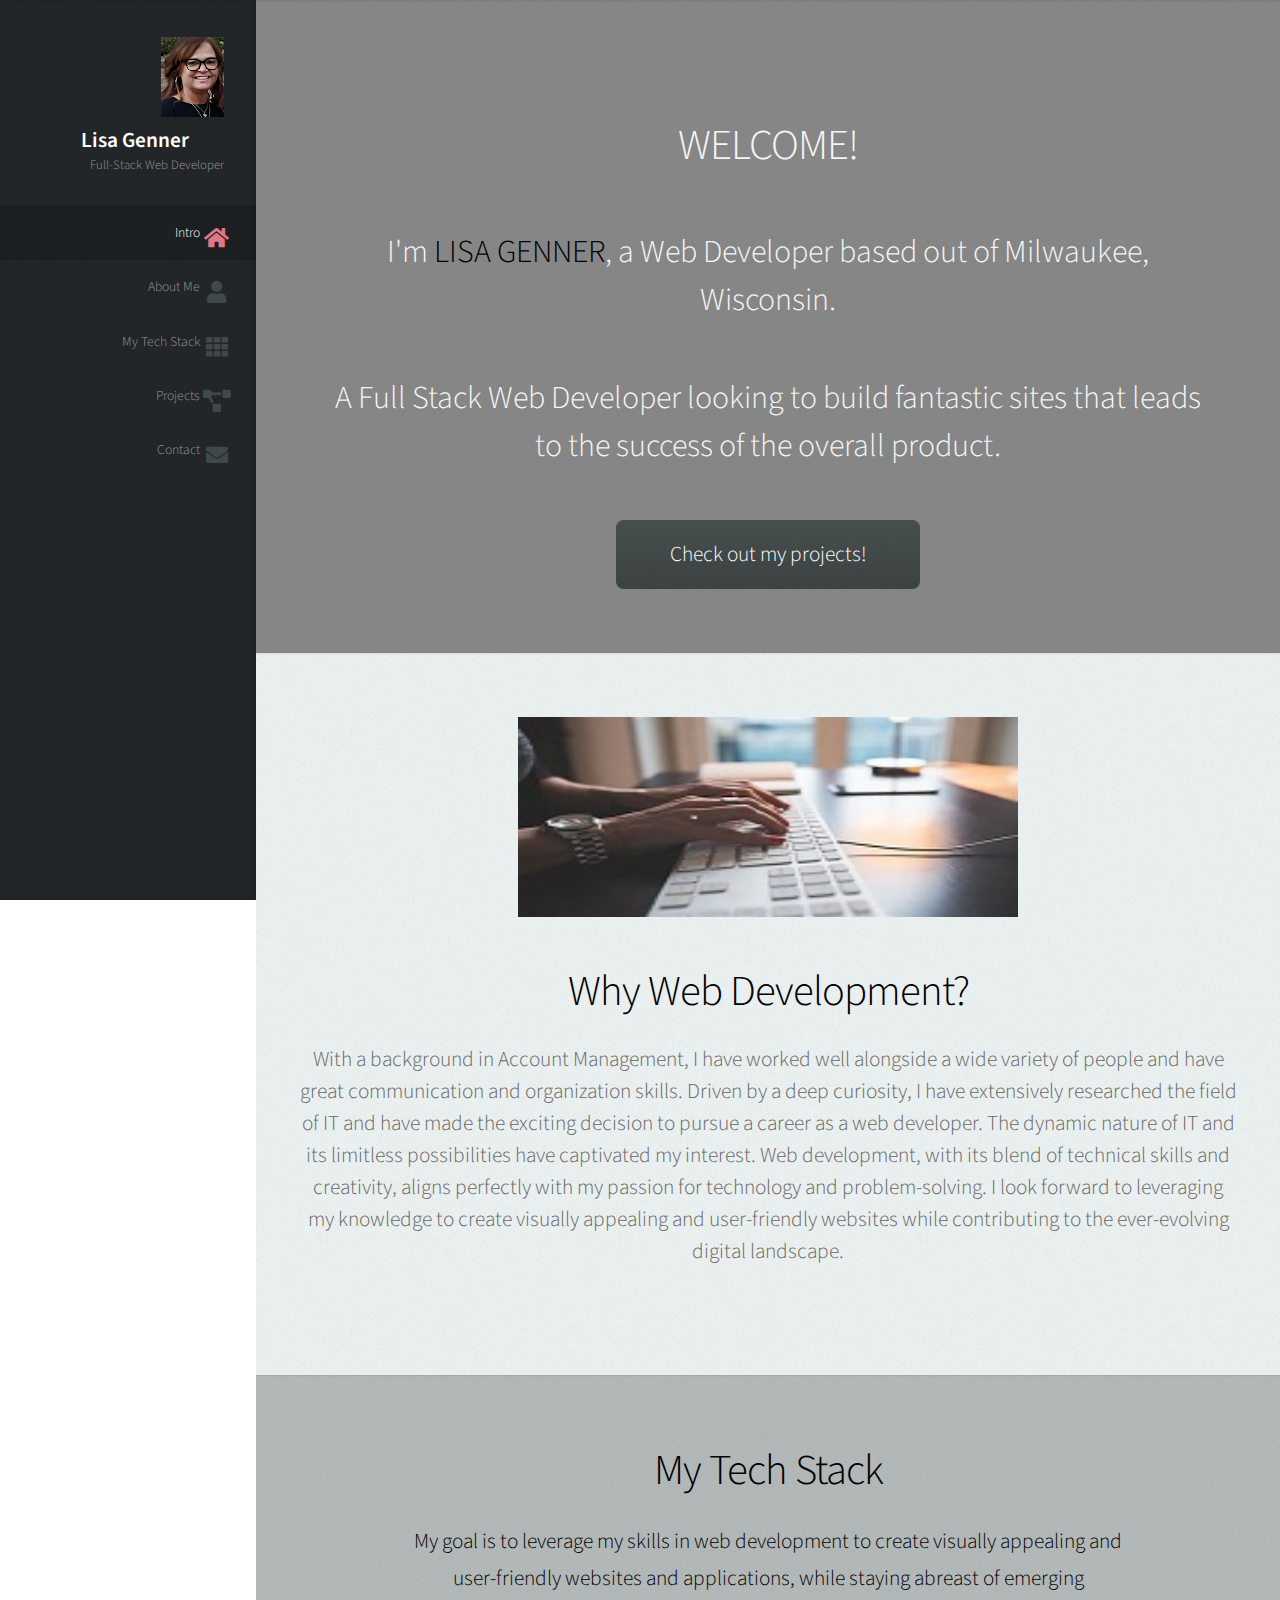
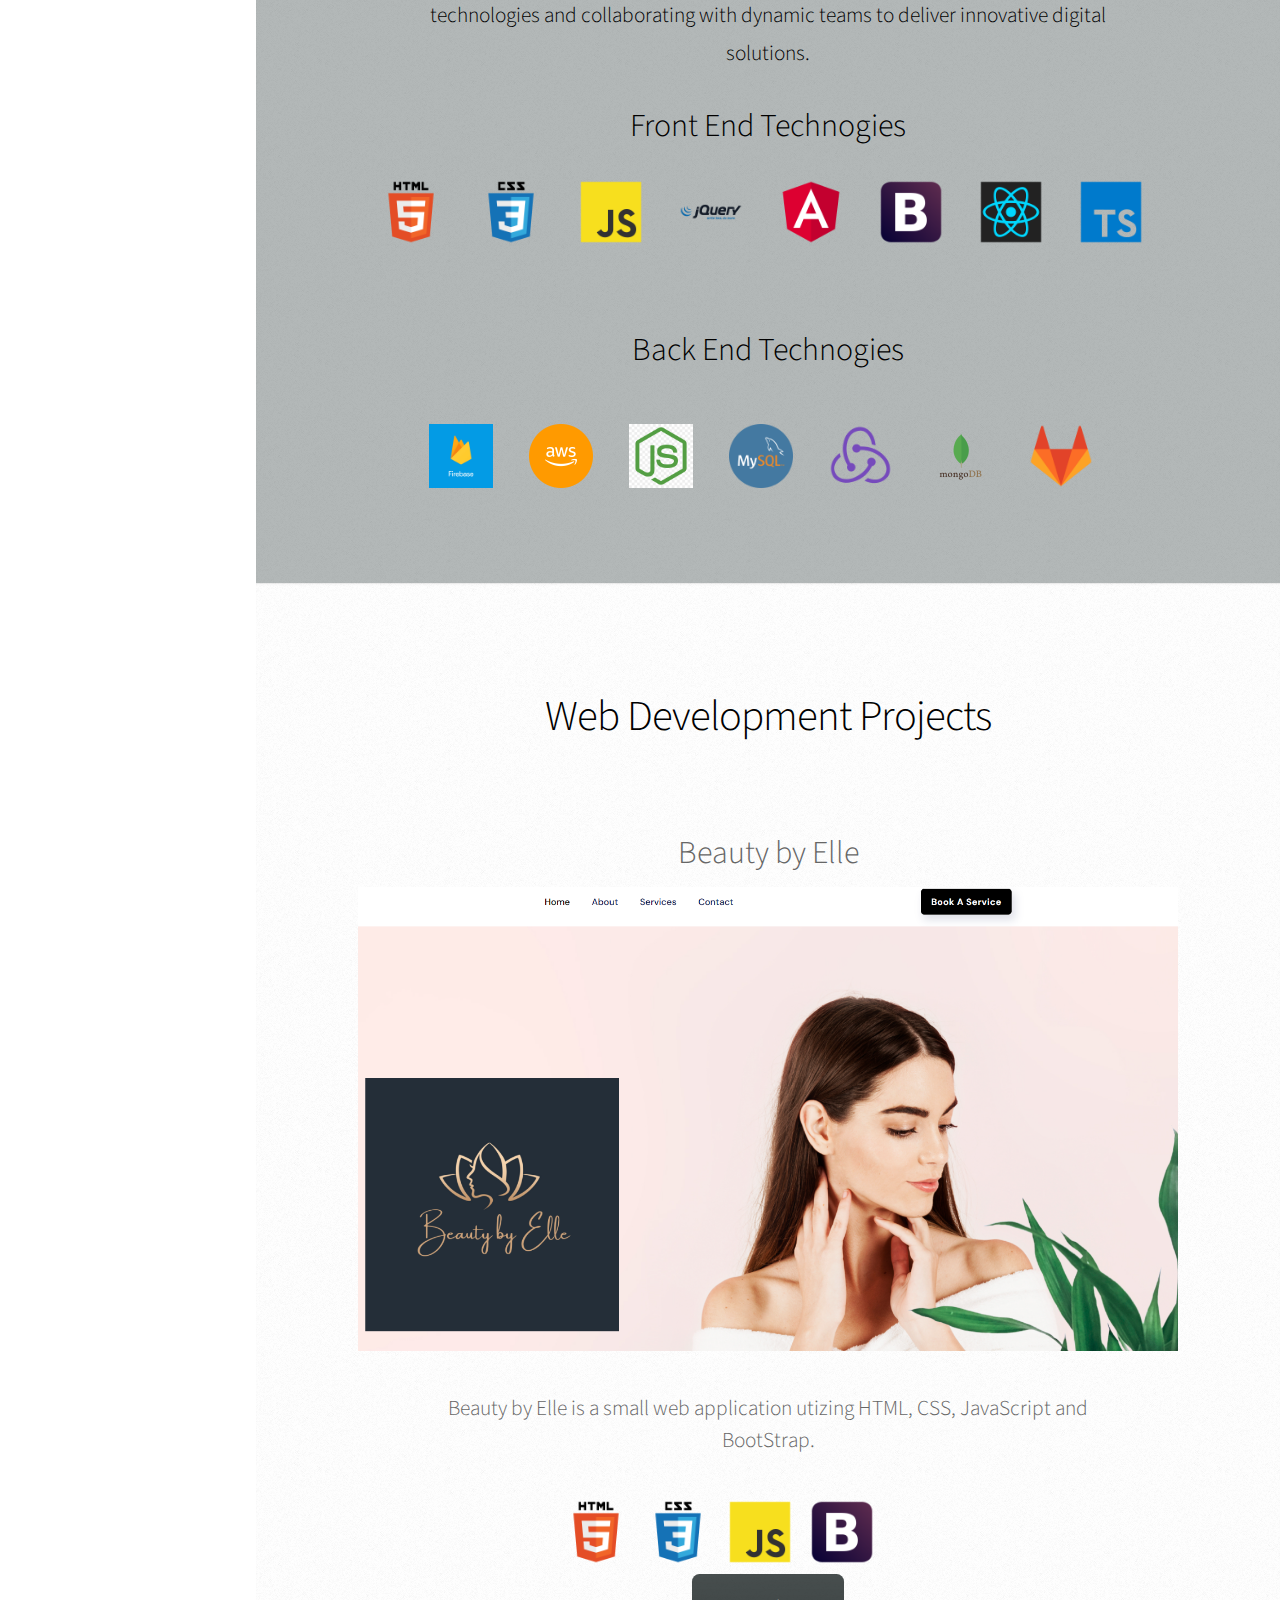
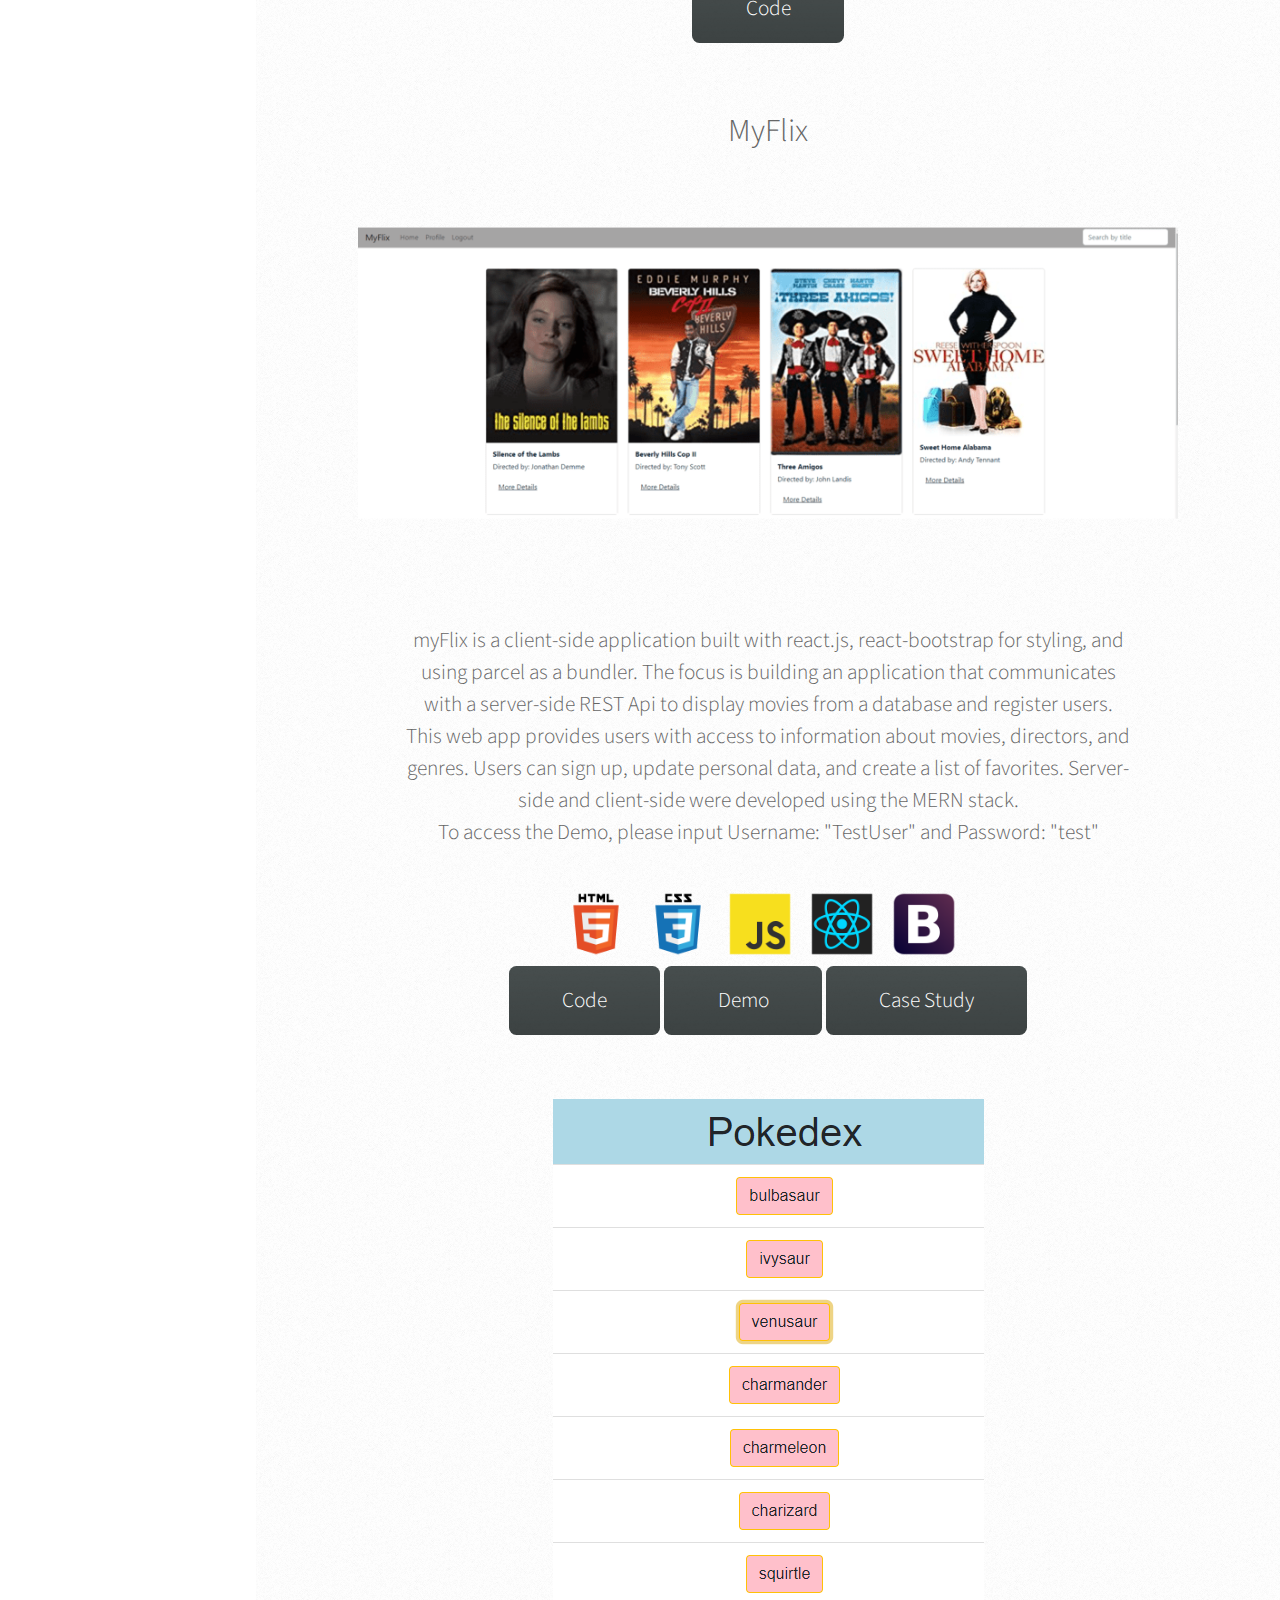
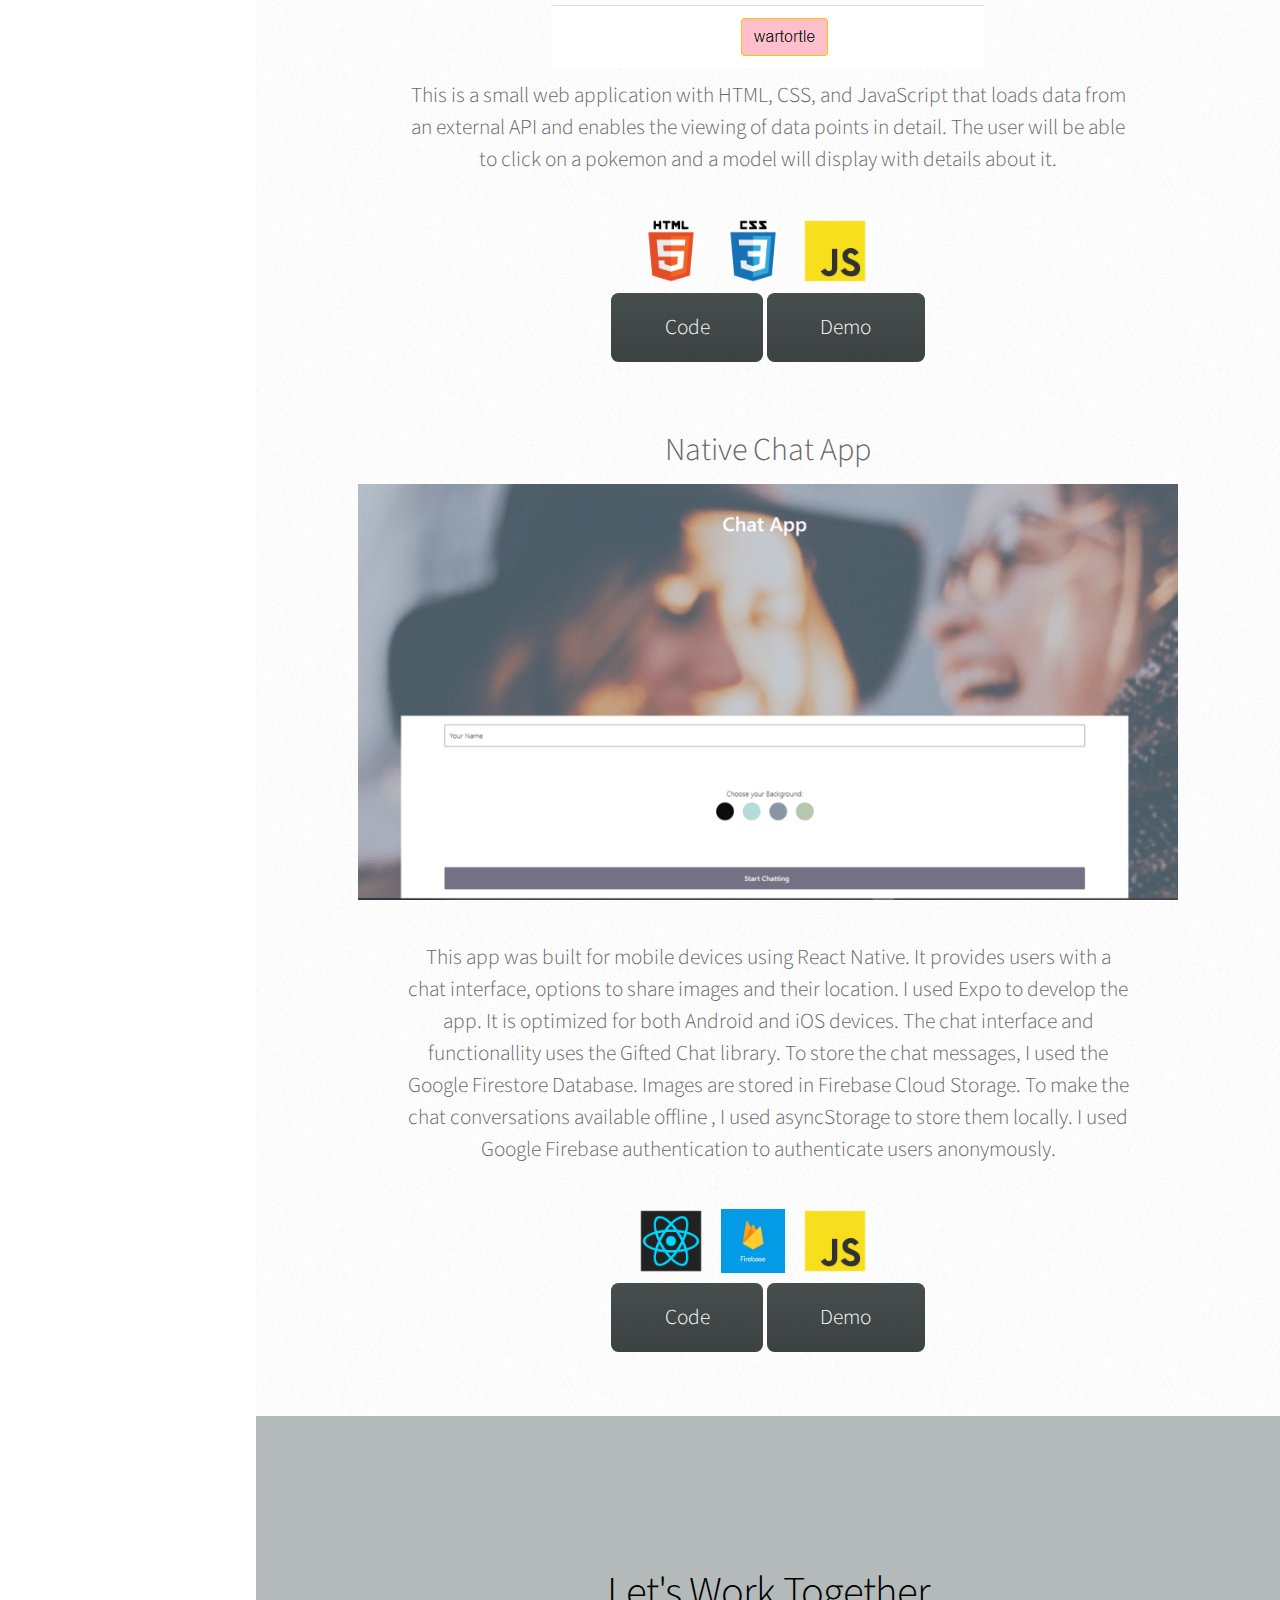
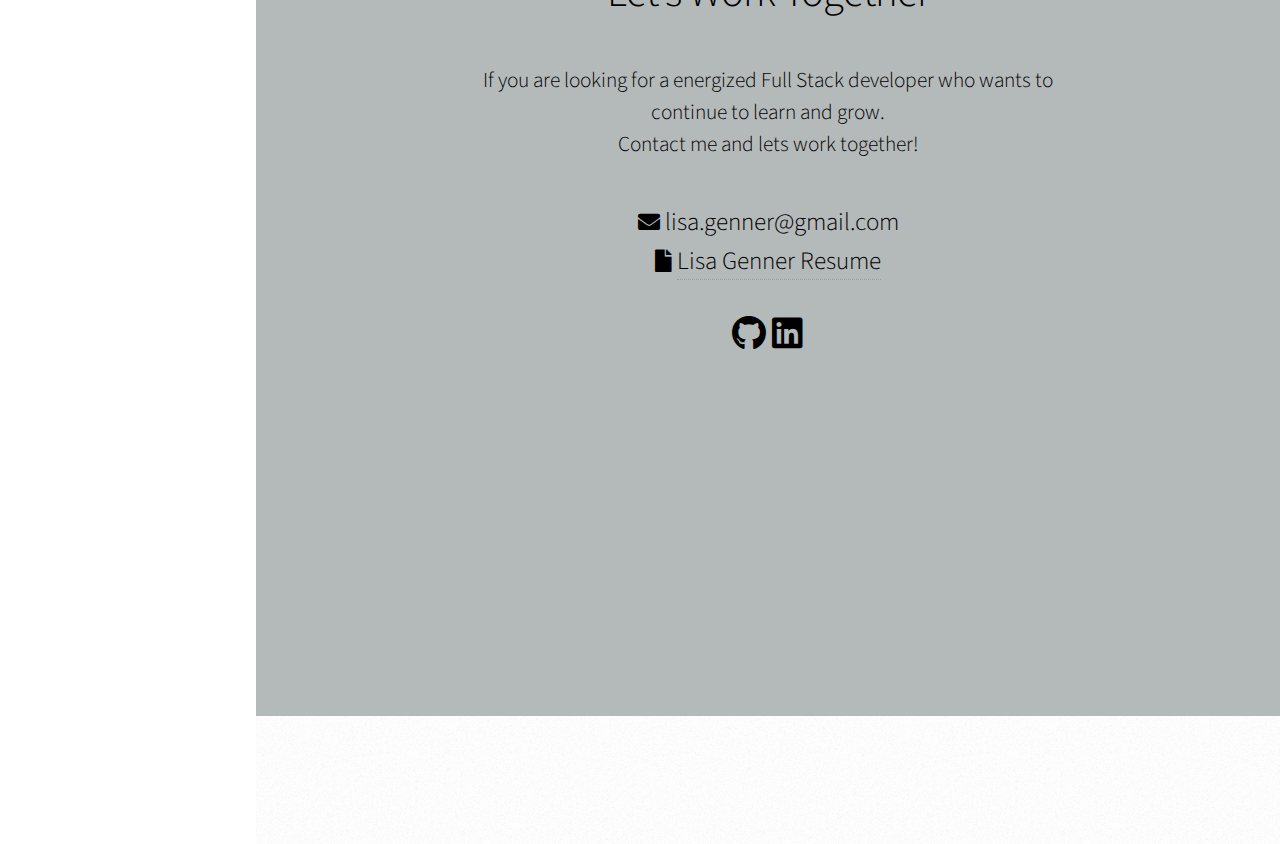
<file: index.html>
<!DOCTYPE html>
<html>
  <head>
    <title>Lisa Genner Portfolio</title>
    <meta charset="utf-8" />
    <meta
      name="viewport"
      content="width=device-width, initial-scale=1, 
      user-scalable=no"
    />
    <link rel="stylesheet" href="assets/css/main.css" />
  </head>

  <body class="is-preload">
    <!-- Header -->
    <div id="header">
      <div class="top">
        <!-- Logo -->
        <div id="logo">
          <span class="image"><img src="images/Capture2.PNG" alt="" /></span>
          <h1 id="title">Lisa Genner</h1>
          <p>Full-Stack Web Developer</p>
        </div>

        <!-- Nav -->
        <nav id="nav">
          <ul>
            <li>
              <a href="#top" id="top-link"
                ><span class="icon solid fa-home">Intro</span></a
              >
            </li>
            <li>
              <a href="#about" id="about-link"
                ><span class="icon solid fa-user">About Me</span></a
              >
            </li>
            <li>
              <a href="#tech-stack" id="tech-stack-link"
                ><span class="icon solid fa-th">My Tech Stack</span></a
              >
            </li>
            <li>
              <a href="#portfolio" id="portfolio-link"
                ><span class="icon solid fa-project-diagram">Projects</span></a
              >
            </li>
            <li>
              <a href="#contact" id="contact-link"
                ><span class="icon solid fa-envelope">Contact</span></a
              >
            </li>
          </ul>
        </nav>
      </div>
    </div>

    <!-- Main -->
    <div id="main">
      <!-- Intro -->
      <section id="top" class="home-bg">
        <div class="container">
          <header>
            <h2 class="welcome">WELCOME!</h2>

            <h3 class="title">
              I'm <strong>LISA GENNER</strong>, a Web Developer based out of
              Milwaukee, Wisconsin.
            </h3>

            <h3 class="title">
              A Full Stack Web Developer looking to build fantastic sites that
              leads to the success of the overall product.
            </h3>
          </header>

          <footer>
            <a href="#portfolio" class="button">Check out my projects!</a>
          </footer>
        </div>
      </section>

      <!-- About Me -->
      <section id="about" class="three">
        <div class="container">
          <img
            class="image-centered"
            src="images/aboutme.jpg"
            alt="Lisa Genner Full-Stack Web Developer"
          />

          <!-- <h2 class="sub-heading">About Me</h2> -->

          <!-- <p class="about-me-text">
                    
          </p> -->
          <h2 class="sub-heading">Why Web Development?</h2>

          <p class="about-me-text">
            With a background in Account Management, I have worked well alongside 
            a wide variety of people and have great communication and organization skills. 
            Driven by a deep curiosity, I have extensively researched the field
            of IT and have made the exciting decision to pursue a career as a
            web developer. The dynamic nature of IT and its limitless
            possibilities have captivated my interest. Web development, with its
            blend of technical skills and creativity, aligns perfectly with my
            passion for technology and problem-solving. I look forward to
            leveraging my knowledge to create visually appealing and
            user-friendly websites while contributing to the ever-evolving
            digital landscape.
          </p>
        </div>
      </section>
      <!-- Skills -->
      <section id="tech-stack" class="background">
        <h2 class="sub-heading">My Tech Stack</h2>

        <p class="techstack-text">
          My goal is to leverage my skills in web development to create visually
          appealing and user-friendly websites and applications, while staying
          abreast of emerging technologies and collaborating with dynamic teams
          to deliver innovative digital solutions.
        </p>
        <h3 class="sub-title">Front End Technogies</h3>
        <div class="tech-stack">
          <ul class="front-end-menu">
            <li class="html5">HTML5</li>
            <li class="css">CSS</li>
            <li class="javascript">JavaScript</li>
            <li class="jquery">JQuery</li>
            <li class="angular">Angular</li>
            <li class="bootstrap">BootStrap</li>
            <li class="react">React</li>
            <li class="typescript">TypeScript</li>
          </ul>
        </div>
        <br />
        <div>
          <h3 class="sub-title backend-title">Back End Technogies</h3>
          <div class="tech-stack">
            <ul class="back-end-menu">
              <li class="firebase">firebase</li>
              <li class="aws">AWS</li>
              <li class="nodejs">NodeJS</li>
              <li class="mySQL">mysql</li>
              <li class="redux">redux</li>
              <li class="mongodb">MongoDB</li>
              <li class="gitlab">Gitlab</li>
            </ul>
          </div>
        </div>
      </section>

      <!-- Portfolio -->
      <section id="portfolio">
        <container class="container">
          <header>
            <h2 class="sub-heading">Web Development Projects</h2>
          </header>
        </container>
        <section>
          <div class="project-container">
            <div class="single-project">
              <h3>Beauty by Elle</h3>
              <div class="project-image">
                <img
                  class="image-centered-projects"
                  src="images/beauty by elle image.PNG"
                  alt="elle"
                />
              </div>
              <section class="project-details">
                <p class="project-info-text">
                 Beauty by Elle is a small web application utizing HTML, CSS,
                 JavaScript and BootStrap.
                </p>
                <div class="tech-menu">
                  <ul class="myflix-app-menu">
                    <li class="html5">HTML5</li>
                    <li class="css">CSS</li>
                    <li class="javascript">JavaScript</li>
                    <li class="bootstrap">Bootstrap</li>
                  </ul>
                </div>

                <a
                  target="_blank"
                  href="https://github.com/LisaGenner/beautybyelle-site"
                  class="button"
                  >Code</a
                >
                <br>
              </section>
        <!-- myFlix app -->
        <section>
          <div class="project-container">
            <div class="single-project">
              <h3>MyFlix</h3>
              <div class="project-image">
                <img
                  class="image-centered-projects"
                  src="images/MyFlix home page.PNG"
                  alt="myFlix"
                />
              </div>
              <div class="project-details">
                <p class="project-info-text">
                  myFlix is a client-side application built with react.js,
                  react-bootstrap for styling, and using parcel as a bundler.
                  The focus is building an application that communicates with a
                  server-side REST Api to display movies from a database and
                  register users. This web app provides users with access to
                  information about movies, directors, and genres. Users can
                  sign up, update personal data, and create a list of favorites.
                  Server-side and client-side were developed using the MERN
                  stack.
                  <br />
                  To access the Demo, please input Username: "TestUser" and
                  Password: "test"
                </p>

                <div class="tech-menu">
                  <ul class="myflix-app-menu">
                    <li class="html5">HTML5</li>
                    <li class="css">CSS</li>
                    <li class="javascript">JavaScript</li>
                    <li class="react">React</li>
                    <li class="bootstrap">Bootstrap</li>
                  </ul>
                </div>
                <a
                  target="_blank"
                  href="https://github.com/LisaGenner/myFlix-client"
                  class="button"
                  >Code</a
                >
                <a
                  target="_blank"
                  href="https://myflix-20778.netlify.app/"
                  class="button"
                  >Demo</a
                >
                <a target="_blank" href="images/Case study.pdf" class="button"
                  >Case Study</a>
              </div>
            </div>
          </div>
        </section>

        <!-- Pokeman app -->
        <section>
          <div>
            <div class="project-container">
              <div class="single-project">
                <div class="project-image">
                  <img
                    image-centered-projects
                    src="images/pokedexapp.PNG"
                    alt="pokemon"
                  />
                </div>
                <div class="project-details">
                  <p class="project-info-text">
                    This is a small web application with HTML, CSS, and
                    JavaScript that loads data from an external API and enables
                    the viewing of data points in detail. The user will be able
                    to click on a pokemon and a model will display with details
                    about it.
                  </p>

                  <div class="tech-menu">
                    <ul class="pokedex-app-menu">
                      <li class="html5">HTML5</li>
                      <li class="css">CSS</li>
                      <li class="javascript">JavaScript</li>
                    </ul>
                  </div>

                  <a
                    target="_blank"
                    href="https://github.com/LisaGenner/Pokedex-app"
                    class="button"
                    >Code</a
                  >
                  <a
                    target="_blank"
                    href="https://lisagenner.github.io/Pokedex-app/"
                    class="button"
                    >Demo</a
                  >
                </div>
              </div>
            </div>
          </div>
        </section>
        <!-- Chat-App -->
        <section>
          <div class="project-container">
            <div class="single-project">
              <h3>Native Chat App</h3>
              <div class="project-image">
                <img
                  class="image-centered-projects"
                  src="images/chatstartscreen (2).png"
                  alt="chat"
                />
              </div>
              <div class="project-details">
                <p class="project-info-text">
                  This app was built for mobile devices using React Native. It
                  provides users with a chat interface, options to share images
                  and their location. I used Expo to develop the app. It is
                  optimized for both Android and iOS devices. The chat interface
                  and functionallity uses the Gifted Chat library. To store the
                  chat messages, I used the Google Firestore Database. Images
                  are stored in Firebase Cloud Storage. To make the chat
                  conversations available offline , I used asyncStorage to store
                  them locally. I used Google Firebase authentication to
                  authenticate users anonymously.
                </p>

                <div class="tech-menu">
                  <ul class="chat-app-menu">
                    <li class="react">React</li>
                    <li class="firebase">Firebase</li>
                    <li class="javascript">JavaScript</li>
                  </ul>
                </div>

                <a
                  target="_blank"
                  href="https://github.com/LisaGenner/Chat-App"
                  class="button"
                  >Code</a
                >
                <a target="_blank" href="images/5.4 Video.mp4" class="button"
                  >Demo</a
                >
              </div>
            </div>
          </div>
        </section>

        <!-- Contact -->
        <section id="contact" class="background">
          <div class="container">
            <h2 class="sub-heading">Let's Work Together</h2>

            <p class="contact-info-text">
              If you are looking for a energized Full Stack developer who wants
              to continue to learn and grow.
              <br />
              Contact me and lets work together!
            </p>

            <form method="post" action="#">
              <div class="contact-info-data">
                <div>
                  <span class="icon solid fa-envelope">
                    lisa.genner@gmail.com</span
                  >
                </div>

                <div>
                  <span class="icon solid fa-file">
                    <a target="_blank" href="images/LISA GENNER Resume.png"
                      >Lisa Genner Resume</a
                    >
                  </span>
                </div>

                <!-- <div class="bottom"> -->

                <!-- Social Icons -->
                <ul class="icons">
                  <li>
                    <a
                      target="_blank"
                      href="https://github.com/LisaGenner"
                      class="icon brands fa-github"
                      ><span class="label">Github</span></a
                    >
                  </li>
                  <li>
                    <a
                      target="_blank"
                      href="https://www.linkedin.com/in/lisa-genner-905b8b7/"
                      class="icon brands fa-linkedin img"
                      ><span class="label">LinkedIn</span></a
                    >
                  </li>
                </ul>
              </div>
            </form>
          </div>
        </section>

        <!-- Scripts -->
        <script src="assets/js/jquery.min.js"></script>
        <script src="assets/js/jquery.scrolly.min.js"></script>
        <script src="assets/js/jquery.scrollex.min.js"></script>
        <script src="assets/js/browser.min.js"></script>
        <script src="assets/js/breakpoints.min.js"></script>
        <script src="assets/js/util.js"></script>
        <script src="assets/js/main.js"></script>
      </section>
    </div>
  </body>
</html>
</file>
<file: assets/css/main.css>
@import url("fontawesome-all.min.css");
@import url("https://fonts.googleapis.com/css?family=Source+Sans+Pro:300,300italic,400,600");


html, body, div, span, applet, object,
iframe, h1, h2, h3, h4, h5, h6, p, blockquote,
pre, a, abbr, acronym, address, big, cite,
code, del, dfn, em, img, ins, kbd, q, s, samp,
small, strike, strong, sub, sup, tt, var, b,
u, i, center, dl, dt, dd, ol, ul, li, fieldset,
form, label, legend, table, caption, tbody,
tfoot, thead, tr, th, td, article, aside,
canvas, details, embed, figure, figcaption,
footer, header, hgroup, menu, nav, output, ruby,
section, summary, time, mark, audio, video {
	margin: 0;
	padding: 0;
	border: 0;
	font-size: 100%;
	font: inherit;
	vertical-align: baseline;}

article, aside, details, figcaption, figure,
footer, header, hgroup, menu, nav, section {
	display: block;}

body {
	line-height: 1;
}

ol, ul {
	list-style: none;
}

blockquote, q {
	quotes: none;
}

	blockquote:before, blockquote:after, q:before, q:after {
		content: '';
		content: none;
	}

table {
	border-collapse: collapse;
	border-spacing: 0;
}

body {
	-webkit-text-size-adjust: none;
}

mark {
	background-color: transparent;
	color: inherit;
}

input::-moz-focus-inner {
	border: 0;
	padding: 0;
}

input, select, textarea {
	-moz-appearance: none;
	-webkit-appearance: none;
	-ms-appearance: none;
	appearance: none;
}

/* Basic */

	html {
		box-sizing: border-box;
	}

	*, *:before, *:after {
		box-sizing: inherit;
	}

	body {
		background: #fff;
		font-family: 'Source Sans Pro', sans-serif;
		font-size: 19pt;
		font-weight: 300;
		line-height: 1.75em;
		color: #888;
	}

		body.is-preload *, body.is-preload *:before, body.is-preload *:after {
			-moz-animation: none !important;
			-webkit-animation: none !important;
			-ms-animation: none !important;
			animation: none !important;
			-moz-transition: none !important;
			-webkit-transition: none !important;
			-ms-transition: none !important;
			transition: none !important;
		}

	input, textarea, select {
		font-family: 'Source Sans Pro', sans-serif;
		font-size: 19pt;
		font-weight: 300;
		line-height: 1.75em;
		color: #888;
	}

	h1, h2, h3, h4, h5, h6 {
		font-weight: 300;
		color: #666;
		line-height: 1.5em;
		padding-left: 35px;
		padding-right: 35px;
	}

	h1 a, h2 a, h3 a, h4 a, h5 a, h6 a {
		color: inherit;
		text-decoration: none;
	}

		h1 a strong, h2 a strong, h3 a strong, h4 a strong, h5 a strong, h6 a strong {
			color: #333;
		}

	h2 {
		font-size: 2em;
		letter-spacing: -1px;
		
	}

		h2.alt {
			color: #888;
		}

			h2.alt strong {
				color: #666;
			}

	h3 {
		font-size: 1.5em;
	}

	header {
		margin: 0 0 2em 0;
	}

		header > p {
			margin: 1em 0 0 0;
		}

	footer {
		margin: 2em 0 0 0;
	}

	strong, b {
		font-weight: 300;
		color: black;
	}

	em, i {
		font-style: italic;
	}

	a {
		text-decoration: none;
		color: inherit;
		border-bottom: dotted 1px rgba(128, 128, 128, 0.5);
		-moz-transition: color 0.35s ease-in-out, border-bottom-color 0.35s ease-in-out;
		-webkit-transition: color 0.35s ease-in-out, border-bottom-color 0.35s ease-in-out;
		-ms-transition: color 0.35s ease-in-out, border-bottom-color 0.35s ease-in-out;
		transition: color 0.35s ease-in-out, border-bottom-color 0.35s ease-in-out;
		outline: 0;
	}

		a:hover {
			color: black;
			border-bottom-color: rgba(255, 255, 255, 0);
		}

	sub {
		position: relative;
		top: 0.5em;
		font-size: 0.8em;
	}

	sup {
		position: relative;
		top: -0.5em;
		font-size: 0.8em;
	}

	hr {
		border: 0;
		border-top: solid 1px #ddd;
	}

	blockquote {
		border-left: solid 0.5em #ddd;
		padding: 1em 0 1em 2em;
		font-style: italic;
	}

	p, ul, ol, dl, table {
		margin-bottom: 2em;
	}

	br.clear {
		clear: both;
	}
/* ---------- TECH STACK SECTION ---------- */

@-webkit-keyframes tools-scroll {
	0% {
	  -webkit-transform: translateX(0);
	  transform: translateX(0);
	}
	100% {
	  -webkit-transform: translateX(-50%);
	  transform: translateX(-50%);
	  /* the logo sequence is doubled, once the end of the first half has reached the end (which looks exactly like the starting point), the animation restarts */
	}
  }
  
  @keyframes tools-scroll {
	0% {
	  -webkit-transform: translateX(0);
	  transform: translateX(0);
	}
	100% {
	  -webkit-transform: translateX(-50%);
	  transform: translateX(-50%);
	  /* the logo sequence is doubled, once the end of the first half has reached the end (which looks exactly like the starting point), the animation restarts */
	}
  }
  .tools-slider {
	background-color: white;
	padding: var(--spacing) 0;
	margin: auto;
	overflow: hidden;
	position: relative;
	width: 100%;
  }
  .tools-slider::before,
  .tools-slider::after {
	background: -webkit-gradient(
	  linear,
	  left top,
	  right top,
	  from(white),
	  to(rgba(255, 255, 255, 0))
	);
	background: -o-linear-gradient(left, white 0%, rgba(255, 255, 255, 0) 100%);
	background: linear-gradient(to right, white 0%, rgba(255, 255, 255, 0) 100%);
	content: "";
	height: 100px;
	position: absolute;
	width: 150px;
	z-index: 2;
  }
  .tools-slider::after {
	right: 0;
	top: var(--spacing);
	-webkit-transform: rotateZ(180deg);
	-ms-transform: rotate(180deg);
	transform: rotateZ(180deg);
  }
  .tools-slider::before {
	left: 0;
	top: var(--spacing);
  }
  .tools-slide-track {
	-webkit-animation: tools-scroll 20s linear infinite;
	animation: tools-scroll 20s linear infinite;
	-webkit-animation-delay: 1s;
	animation-delay: 1s;
	-webkit-animation-fill-mode: forwards;
	animation-fill-mode: forwards;
	display: -webkit-box;
	display: -ms-flexbox;
	display: flex;
	height: 100px;
	width: -webkit-min-content;
	width: -moz-min-content;
	width: min-content;
  }
  .tools-slide-track li {
	width: 128px;
		height: 128px;
		background-size: contain;
		float: left;
		font-size: 0%;
  }
  .tool {
	height: 100%;
	max-width: 250px;
	padding: 0 15px;
  }
  .tool.aws {
	max-width: 90px;
	margin-top: 10px;
  }
  .tool.angular {
	max-height: 115px;
	margin: 0 -30px -30px -30px;
  }
  
  #tools-cards {
	width: auto; 
	display: grid;
	grid-gap: var(--spacing_s);
	--auto-grid-min-size: 300px;
	grid-template-columns: repeat(auto-fill, minmax(var(--auto-grid-min-size), 1fr));
	justify-items: center; */
	 grid-auto-rows: 1fr; 
	 grid-auto-flow: row;
  
	display: -webkit-box;
  
	display: -ms-flexbox;
  
	display: flex;
	-webkit-box-orient: horizontal;
	-webkit-box-direction: normal;
	-ms-flex-direction: row;
	flex-direction: row;
	-webkit-box-pack: center;
	-ms-flex-pack: center;
	justify-content: center;
	-webkit-box-align: stretch;
	-ms-flex-align: stretch;
	align-items: stretch;
	-ms-flex-wrap: wrap;
	flex-wrap: wrap;
  }
  .tools-cards_col {
	margin: var(--spacing_s);
	padding: var(--spacing_s);
	max-width: 300px;
  
	border: 1px solid var(--primary-color);
	border-radius: 20px;
	-webkit-box-shadow: 2px 2px 8px rgba(0, 0, 0, 0.34);
	box-shadow: 2px 2px 8px rgba(0, 0, 0, 0.34);
  }
  #tools-cards h4 {
	margin: var(--spacing_s);
  }
  @media all and (max-width: 660px) {
	.tools-cards_col {
	  max-width: 100%;
	  width: 100%;
	  margin: 5px;
	}
	/* #tools-cards h4 {
	  margin-top: 0;
	} */
  }
  
  .tech-container {
	width: 100%;
	margin: var(--spacing) auto;
	border-collapse: collapse;
	border: 1px solid var(--primary-color);
	-webkit-box-shadow: 2px 2px 8px rgba(0, 0, 0, 0.34);
	box-shadow: 2px 2px 8px rgba(0, 0, 0, 0.34);
  }
  .tech-container th {
	border: 1px solid var(--primary-color);
	/* padding: 5px; */
  }
  .tech-container .tech-card {
	margin: 0 3px;
  }
  
  #skillset {
	-webkit-box-align: start;
	-ms-flex-align: start;
	align-items: flex-start;
  }
  #skillset .col-l {
	-webkit-box-flex: 1;
	-ms-flex: 1 1;
	flex: 1 1;
	text-align: right;
	padding-right: var(--spacing);
  }
  
  #skillset .col-r {
	-webkit-box-flex: 1;
	-ms-flex: 1 1;
	flex: 1 1;
	text-align: left;
	padding-left: var(--spacing);
  }
  #skillset h3 {
	margin-bottom: 0;
  }
  /* #skillset ul {
	list-style-type: none;
	padding: 0; */
  /* } */
	/* slide-in is an element that slides in/out from the l/r side as the user scrolls up/down the page */
.slide-in {
	opacity: 0;
	-webkit-transition: opacity 0.3s, -webkit-transform 0.8s ease;
	transition: opacity 0.3s, -webkit-transform 0.8s ease;
	-o-transition: opacity 0.3s, transform 0.8s ease;
	transition: opacity 0.3s, transform 0.8s ease;
	transition: opacity 0.3s, transform 0.8s ease, -webkit-transform 0.8s ease;
  }
	.slide-in.l {
		-webkit-transform: translateX(-100vw);
		-ms-transform: translateX(-100vw);
		transform: translateX(-100vw);
	}
	.slide-in.r {
		-webkit-transform: translateX(100vw);
		-ms-transform: translateX(100vw);
		transform: translateX(100vw);
	  }


/* Container */

	.container {
		margin: 0 auto;
		max-width: 100%;
		width: 1400px;
	}

		@media screen and (min-width: 961px) and (max-width: 1880px) {

			.container {
				width: 1200px;
			}

		}

		@media screen and (min-width: 961px) and (max-width: 1620px) {

			.container {
				width: 960px;
			}

		}

		@media screen and (min-width: 961px) and (max-width: 1320px) {

			.container {
				width: 100%;
			}

		}

		@media screen and (max-width: 960px) {

			.container {
				width: 100%;
			}

		}

		@media screen and (max-width: 736px) {

			.container {
				width: 100%;
			}

		}

/* Row */

	.row {
		display: flex;
		flex-wrap: wrap;
		box-sizing: border-box;
		align-items: stretch;
	}

		.row > * {
			box-sizing: border-box;
		}

		.row.gtr-uniform > * > :last-child {
			margin-bottom: 0;
		}

		.row.aln-left {
			justify-content: flex-start;
		}

		.row.aln-center {
			justify-content: center;
		}

		.row.aln-right {
			justify-content: flex-end;
		}

		.row.aln-top {
			align-items: flex-start;
		}

		.row.aln-middle {
			align-items: center;
		}

		.row.aln-bottom {
			align-items: flex-end;
		}

		.row > .imp {
			order: -1;
		}

		.row > .col-1 {
			width: 8.33333%;
		}

		.row > .off-1 {
			margin-left: 8.33333%;
		}

		.row > .col-2 {
			width: 16.66667%;
		}

		.row > .off-2 {
			margin-left: 16.66667%;
		}

		.row > .col-3 {
			width: 25%;
		}

		.row > .off-3 {
			margin-left: 25%;
		}

		.row > .col-4 {
			width: 33.33333%;
		}

		.row > .off-4 {
			margin-left: 33.33333%;
		}

		.row > .col-5 {
			width: 41.66667%;
		}

		.row > .off-5 {
			margin-left: 41.66667%;
		}

		.row > .col-6 {
			width: 50%;
		}

		.row > .off-6 {
			margin-left: 50%;
		}

		.row > .col-7 {
			width: 58.33333%;
		}

		.row > .off-7 {
			margin-left: 58.33333%;
		}

		.row > .col-8 {
			width: 66.66667%;
		}

		.row > .off-8 {
			margin-left: 66.66667%;
		}

		.row > .col-9 {
			width: 75%;
		}

		.row > .off-9 {
			margin-left: 75%;
		}

		.row > .col-10 {
			width: 83.33333%;
		}

		.row > .off-10 {
			margin-left: 83.33333%;
		}

		.row > .col-11 {
			width: 91.66667%;
		}

		.row > .off-11 {
			margin-left: 91.66667%;
		}

		.row > .col-12 {
			width: 100%;
		}

		.row > .off-12 {
			margin-left: 100%;
		}

		.row.gtr-0 {
			margin-top: 0px;
			margin-left: 0px;
		}

			.row.gtr-0 > * {
				padding: 0px 0 0 0px;
			}

			.row.gtr-0.gtr-uniform {
				margin-top: 0px;
			}

				.row.gtr-0.gtr-uniform > * {
					padding-top: 0px;
				}

		.row.gtr-25 {
			margin-top: -10px;
			margin-left: -10px;
		}

			.row.gtr-25 > * {
				padding: 10px 0 0 10px;
			}

			.row.gtr-25.gtr-uniform {
				margin-top: -10px;
			}

				.row.gtr-25.gtr-uniform > * {
					padding-top: 10px;
				}

		.row.gtr-50 {
			margin-top: -20px;
			margin-left: -20px;
		}

			.row.gtr-50 > * {
				padding: 20px 0 0 20px;
			}

			.row.gtr-50.gtr-uniform {
				margin-top: -20px;
			}

				.row.gtr-50.gtr-uniform > * {
					padding-top: 20px;
				}

		.row {
			margin-top: -40px;
			margin-left: -40px;
		}

			.row > * {
				padding: 40px 0 0 40px;
			}

			.row.gtr-uniform {
				margin-top: -40px;
			}

				.row.gtr-uniform > * {
					padding-top: 40px;
				}

		.row.gtr-150 {
			margin-top: -60px;
			margin-left: -60px;
		}

			.row.gtr-150 > * {
				padding: 60px 0 0 60px;
			}

			.row.gtr-150.gtr-uniform {
				margin-top: -60px;
			}

				.row.gtr-150.gtr-uniform > * {
					padding-top: 60px;
				}

		.row.gtr-200 {
			margin-top: -80px;
			margin-left: -80px;
		}

			.row.gtr-200 > * {
				padding: 80px 0 0 80px;
			}

			.row.gtr-200.gtr-uniform {
				margin-top: -80px;
			}

				.row.gtr-200.gtr-uniform > * {
					padding-top: 80px;
				}

		@media screen and (min-width: 961px) and (max-width: 1880px) {

			.row {
				display: flex;
				flex-wrap: wrap;
				box-sizing: border-box;
				align-items: stretch;
			}

				.row > * {
					box-sizing: border-box;
				}

				.row.gtr-uniform > * > :last-child {
					margin-bottom: 0;
				}

				.row.aln-left {
					justify-content: flex-start;
				}

				.row.aln-center {
					justify-content: center;
				}

				.row.aln-right {
					justify-content: flex-end;
				}

				.row.aln-top {
					align-items: flex-start;
				}

				.row.aln-middle {
					align-items: center;
				}

				.row.aln-bottom {
					align-items: flex-end;
				}

				.row > .imp-wide {
					order: -1;
				}

				.row > .col-1-wide {
					width: 8.33333%;
				}

				.row > .off-1-wide {
					margin-left: 8.33333%;
				}

				.row > .col-2-wide {
					width: 16.66667%;
				}

				.row > .off-2-wide {
					margin-left: 16.66667%;
				}

				.row > .col-3-wide {
					width: 25%;
				}

				.row > .off-3-wide {
					margin-left: 25%;
				}

				.row > .col-4-wide {
					width: 33.33333%;
				}

				.row > .off-4-wide {
					margin-left: 33.33333%;
				}

				.row > .col-5-wide {
					width: 41.66667%;
				}

				.row > .off-5-wide {
					margin-left: 41.66667%;
				}

				.row > .col-6-wide {
					width: 50%;
				}

				.row > .off-6-wide {
					margin-left: 50%;
				}

				.row > .col-7-wide {
					width: 58.33333%;
				}

				.row > .off-7-wide {
					margin-left: 58.33333%;
				}

				.row > .col-8-wide {
					width: 66.66667%;
				}

				.row > .off-8-wide {
					margin-left: 66.66667%;
				}

				.row > .col-9-wide {
					width: 75%;
				}

				.row > .off-9-wide {
					margin-left: 75%;
				}

				.row > .col-10-wide {
					width: 83.33333%;
				}

				.row > .off-10-wide {
					margin-left: 83.33333%;
				}

				.row > .col-11-wide {
					width: 91.66667%;
				}

				.row > .off-11-wide {
					margin-left: 91.66667%;
				}

				.row > .col-12-wide {
					width: 100%;
				}

				.row > .off-12-wide {
					margin-left: 100%;
				}

				.row.gtr-0 {
					margin-top: 0px;
					margin-left: 0px;
				}

					.row.gtr-0 > * {
						padding: 0px 0 0 0px;
					}

					.row.gtr-0.gtr-uniform {
						margin-top: 0px;
					}

						.row.gtr-0.gtr-uniform > * {
							padding-top: 0px;
						}

				.row.gtr-25 {
					margin-top: -10px;
					margin-left: -10px;
				}

					.row.gtr-25 > * {
						padding: 10px 0 0 10px;
					}

					.row.gtr-25.gtr-uniform {
						margin-top: -10px;
					}

						.row.gtr-25.gtr-uniform > * {
							padding-top: 10px;
						}

				.row.gtr-50 {
					margin-top: -20px;
					margin-left: -20px;
				}

					.row.gtr-50 > * {
						padding: 20px 0 0 20px;
					}

					.row.gtr-50.gtr-uniform {
						margin-top: -20px;
					}

						.row.gtr-50.gtr-uniform > * {
							padding-top: 20px;
						}

				.row {
					margin-top: -40px;
					margin-left: -40px;
				}

					.row > * {
						padding: 40px 0 0 40px;
					}

					.row.gtr-uniform {
						margin-top: -40px;
					}

						.row.gtr-uniform > * {
							padding-top: 40px;
						}

				.row.gtr-150 {
					margin-top: -60px;
					margin-left: -60px;
				}

					.row.gtr-150 > * {
						padding: 60px 0 0 60px;
					}

					.row.gtr-150.gtr-uniform {
						margin-top: -60px;
					}

						.row.gtr-150.gtr-uniform > * {
							padding-top: 60px;
						}

				.row.gtr-200 {
					margin-top: -80px;
					margin-left: -80px;
				}

					.row.gtr-200 > * {
						padding: 80px 0 0 80px;
					}

					.row.gtr-200.gtr-uniform {
						margin-top: -80px;
					}

						.row.gtr-200.gtr-uniform > * {
							padding-top: 80px;
						}

		}

		@media screen and (min-width: 961px) and (max-width: 1620px) {

			.row {
				display: flex;
				flex-wrap: wrap;
				box-sizing: border-box;
				align-items: stretch;
			}

				.row > * {
					box-sizing: border-box;
				}

				.row.gtr-uniform > * > :last-child {
					margin-bottom: 0;
				}

				.row.aln-left {
					justify-content: flex-start;
				}

				.row.aln-center {
					justify-content: center;
				}

				.row.aln-right {
					justify-content: flex-end;
				}

				.row.aln-top {
					align-items: flex-start;
				}

				.row.aln-middle {
					align-items: center;
				}

				.row.aln-bottom {
					align-items: flex-end;
				}

				.row > .imp-normal {
					order: -1;
				}

				.row > .col-1-normal {
					width: 8.33333%;
				}

				.row > .off-1-normal {
					margin-left: 8.33333%;
				}

				.row > .col-2-normal {
					width: 16.66667%;
				}

				.row > .off-2-normal {
					margin-left: 16.66667%;
				}

				.row > .col-3-normal {
					width: 25%;
				}

				.row > .off-3-normal {
					margin-left: 25%;
				}

				.row > .col-4-normal {
					width: 33.33333%;
				}

				.row > .off-4-normal {
					margin-left: 33.33333%;
				}

				.row > .col-5-normal {
					width: 41.66667%;
				}

				.row > .off-5-normal {
					margin-left: 41.66667%;
				}

				.row > .col-6-normal {
					width: 50%;
				}

				.row > .off-6-normal {
					margin-left: 50%;
				}

				.row > .col-7-normal {
					width: 58.33333%;
				}

				.row > .off-7-normal {
					margin-left: 58.33333%;
				}

				.row > .col-8-normal {
					width: 66.66667%;
				}

				.row > .off-8-normal {
					margin-left: 66.66667%;
				}

				.row > .col-9-normal {
					width: 75%;
				}

				.row > .off-9-normal {
					margin-left: 75%;
				}

				.row > .col-10-normal {
					width: 83.33333%;
				}

				.row > .off-10-normal {
					margin-left: 83.33333%;
				}

				.row > .col-11-normal {
					width: 91.66667%;
				}

				.row > .off-11-normal {
					margin-left: 91.66667%;
				}

				.row > .col-12-normal {
					width: 100%;
				}

				.row > .off-12-normal {
					margin-left: 100%;
				}

				.row.gtr-0 {
					margin-top: 0px;
					margin-left: 0px;
				}

					.row.gtr-0 > * {
						padding: 0px 0 0 0px;
					}

					.row.gtr-0.gtr-uniform {
						margin-top: 0px;
					}

						.row.gtr-0.gtr-uniform > * {
							padding-top: 0px;
						}

				.row.gtr-25 {
					margin-top: -10px;
					margin-left: -10px;
				}

					.row.gtr-25 > * {
						padding: 10px 0 0 10px;
					}

					.row.gtr-25.gtr-uniform {
						margin-top: -10px;
					}

						.row.gtr-25.gtr-uniform > * {
							padding-top: 10px;
						}

				.row.gtr-50 {
					margin-top: -20px;
					margin-left: -20px;
				}

					.row.gtr-50 > * {
						padding: 20px 0 0 20px;
					}

					.row.gtr-50.gtr-uniform {
						margin-top: -20px;
					}

						.row.gtr-50.gtr-uniform > * {
							padding-top: 20px;
						}

				.row {
					margin-top: -40px;
					margin-left: -40px;
				}

					.row > * {
						padding: 40px 0 0 40px;
					}

					.row.gtr-uniform {
						margin-top: -40px;
					}

						.row.gtr-uniform > * {
							padding-top: 40px;
						}

				.row.gtr-150 {
					margin-top: -60px;
					margin-left: -60px;
				}

					.row.gtr-150 > * {
						padding: 60px 0 0 60px;
					}

					.row.gtr-150.gtr-uniform {
						margin-top: -60px;
					}

						.row.gtr-150.gtr-uniform > * {
							padding-top: 60px;
						}

				.row.gtr-200 {
					margin-top: -80px;
					margin-left: -80px;
				}

					.row.gtr-200 > * {
						padding: 80px 0 0 80px;
					}

					.row.gtr-200.gtr-uniform {
						margin-top: -80px;
					}

						.row.gtr-200.gtr-uniform > * {
							padding-top: 80px;
						}

		}

		@media screen and (min-width: 961px) and (max-width: 1320px) {

			.row {
				display: flex;
				flex-wrap: wrap;
				box-sizing: border-box;
				align-items: stretch;
			}

				.row > * {
					box-sizing: border-box;
				}

				.row.gtr-uniform > * > :last-child {
					margin-bottom: 0;
				}

				.row.aln-left {
					justify-content: flex-start;
				}

				.row.aln-center {
					justify-content: center;
				}

				.row.aln-right {
					justify-content: flex-end;
				}

				.row.aln-top {
					align-items: flex-start;
				}

				.row.aln-middle {
					align-items: center;
				}

				.row.aln-bottom {
					align-items: flex-end;
				}

				.row > .imp-narrow {
					order: -1;
				}

				.row > .col-1-narrow {
					width: 8.33333%;
				}

				.row > .off-1-narrow {
					margin-left: 8.33333%;
				}

				.row > .col-2-narrow {
					width: 16.66667%;
				}

				.row > .off-2-narrow {
					margin-left: 16.66667%;
				}

				.row > .col-3-narrow {
					width: 25%;
				}

				.row > .off-3-narrow {
					margin-left: 25%;
				}

				.row > .col-4-narrow {
					width: 33.33333%;
				}

				.row > .off-4-narrow {
					margin-left: 33.33333%;
				}

				.row > .col-5-narrow {
					width: 41.66667%;
				}

				.row > .off-5-narrow {
					margin-left: 41.66667%;
				}

				.row > .col-6-narrow {
					width: 50%;
				}

				.row > .off-6-narrow {
					margin-left: 50%;
				}

				.row > .col-7-narrow {
					width: 58.33333%;
				}

				.row > .off-7-narrow {
					margin-left: 58.33333%;
				}

				.row > .col-8-narrow {
					width: 66.66667%;
				}

				.row > .off-8-narrow {
					margin-left: 66.66667%;
				}

				.row > .col-9-narrow {
					width: 75%;
				}

				.row > .off-9-narrow {
					margin-left: 75%;
				}

				.row > .col-10-narrow {
					width: 83.33333%;
				}

				.row > .off-10-narrow {
					margin-left: 83.33333%;
				}

				.row > .col-11-narrow {
					width: 91.66667%;
				}

				.row > .off-11-narrow {
					margin-left: 91.66667%;
				}

				.row > .col-12-narrow {
					width: 100%;
				}

				.row > .off-12-narrow {
					margin-left: 100%;
				}

				.row.gtr-0 {
					margin-top: 0px;
					margin-left: 0px;
				}

					.row.gtr-0 > * {
						padding: 0px 0 0 0px;
					}

					.row.gtr-0.gtr-uniform {
						margin-top: 0px;
					}

						.row.gtr-0.gtr-uniform > * {
							padding-top: 0px;
						}

				.row.gtr-25 {
					margin-top: -5px;
					margin-left: -5px;
				}

					.row.gtr-25 > * {
						padding: 5px 0 0 5px;
					}

					.row.gtr-25.gtr-uniform {
						margin-top: -5px;
					}

						.row.gtr-25.gtr-uniform > * {
							padding-top: 5px;
						}

				.row.gtr-50 {
					margin-top: -10px;
					margin-left: -10px;
				}

					.row.gtr-50 > * {
						padding: 10px 0 0 10px;
					}

					.row.gtr-50.gtr-uniform {
						margin-top: -10px;
					}

						.row.gtr-50.gtr-uniform > * {
							padding-top: 10px;
						}

				.row {
					margin-top: -20px;
					margin-left: -20px;
				}

					.row > * {
						padding: 20px 0 0 20px;
					}

					.row.gtr-uniform {
						margin-top: -20px;
					}

						.row.gtr-uniform > * {
							padding-top: 20px;
						}

				.row.gtr-150 {
					margin-top: -30px;
					margin-left: -30px;
				}

					.row.gtr-150 > * {
						padding: 30px 0 0 30px;
					}

					.row.gtr-150.gtr-uniform {
						margin-top: -30px;
					}

						.row.gtr-150.gtr-uniform > * {
							padding-top: 30px;
						}

				.row.gtr-200 {
					margin-top: -40px;
					margin-left: -40px;
				}

					.row.gtr-200 > * {
						padding: 40px 0 0 40px;
					}

					.row.gtr-200.gtr-uniform {
						margin-top: -40px;
					}

						.row.gtr-200.gtr-uniform > * {
							padding-top: 40px;
						}

		}

		@media screen and (max-width: 960px) {

			.row {
				display: flex;
				flex-wrap: wrap;
				box-sizing: border-box;
				align-items: stretch;
			}

				.row > * {
					box-sizing: border-box;
				}

				.row.gtr-uniform > * > :last-child {
					margin-bottom: 0;
				}

				.row.aln-left {
					justify-content: flex-start;
				}

				.row.aln-center {
					justify-content: center;
				}

				.row.aln-right {
					justify-content: flex-end;
				}

				.row.aln-top {
					align-items: flex-start;
				}

				.row.aln-middle {
					align-items: center;
				}

				.row.aln-bottom {
					align-items: flex-end;
				}

				.row > .imp-narrower {
					order: -1;
				}

				.row > .col-1-narrower {
					width: 8.33333%;
				}

				.row > .off-1-narrower {
					margin-left: 8.33333%;
				}

				.row > .col-2-narrower {
					width: 16.66667%;
				}

				.row > .off-2-narrower {
					margin-left: 16.66667%;
				}

				.row > .col-3-narrower {
					width: 25%;
				}

				.row > .off-3-narrower {
					margin-left: 25%;
				}

				.row > .col-4-narrower {
					width: 33.33333%;
				}

				.row > .off-4-narrower {
					margin-left: 33.33333%;
				}

				.row > .col-5-narrower {
					width: 41.66667%;
				}

				.row > .off-5-narrower {
					margin-left: 41.66667%;
				}

				.row > .col-6-narrower {
					width: 50%;
				}

				.row > .off-6-narrower {
					margin-left: 50%;
				}

				.row > .col-7-narrower {
					width: 58.33333%;
				}

				.row > .off-7-narrower {
					margin-left: 58.33333%;
				}

				.row > .col-8-narrower {
					width: 66.66667%;
				}

				.row > .off-8-narrower {
					margin-left: 66.66667%;
				}

				.row > .col-9-narrower {
					width: 75%;
				}

				.row > .off-9-narrower {
					margin-left: 75%;
				}

				.row > .col-10-narrower {
					width: 83.33333%;
				}

				.row > .off-10-narrower {
					margin-left: 83.33333%;
				}

				.row > .col-11-narrower {
					width: 91.66667%;
				}

				.row > .off-11-narrower {
					margin-left: 91.66667%;
				}

				.row > .col-12-narrower {
					width: 100%;
				}

				.row > .off-12-narrower {
					margin-left: 100%;
				}

				.row.gtr-0 {
					margin-top: 0px;
					margin-left: 0px;
				}

					.row.gtr-0 > * {
						padding: 0px 0 0 0px;
					}

					.row.gtr-0.gtr-uniform {
						margin-top: 0px;
					}

						.row.gtr-0.gtr-uniform > * {
							padding-top: 0px;
						}

				.row.gtr-25 {
					margin-top: -5px;
					margin-left: -5px;
				}

					.row.gtr-25 > * {
						padding: 5px 0 0 5px;
					}

					.row.gtr-25.gtr-uniform {
						margin-top: -5px;
					}

						.row.gtr-25.gtr-uniform > * {
							padding-top: 5px;
						}

				.row.gtr-50 {
					margin-top: -10px;
					margin-left: -10px;
				}

					.row.gtr-50 > * {
						padding: 10px 0 0 10px;
					}

					.row.gtr-50.gtr-uniform {
						margin-top: -10px;
					}

						.row.gtr-50.gtr-uniform > * {
							padding-top: 10px;
						}

				.row {
					margin-top: -20px;
					margin-left: -20px;
				}

					.row > * {
						padding: 20px 0 0 20px;
					}

					.row.gtr-uniform {
						margin-top: -20px;
					}

						.row.gtr-uniform > * {
							padding-top: 20px;
						}

				.row.gtr-150 {
					margin-top: -30px;
					margin-left: -30px;
				}

					.row.gtr-150 > * {
						padding: 30px 0 0 30px;
					}

					.row.gtr-150.gtr-uniform {
						margin-top: -30px;
					}

						.row.gtr-150.gtr-uniform > * {
							padding-top: 30px;
						}

				.row.gtr-200 {
					margin-top: -40px;
					margin-left: -40px;
				}

					.row.gtr-200 > * {
						padding: 40px 0 0 40px;
					}

					.row.gtr-200.gtr-uniform {
						margin-top: -40px;
					}

						.row.gtr-200.gtr-uniform > * {
							padding-top: 40px;
						}

		}

		@media screen and (max-width: 736px) {

			.row {
				display: flex;
				flex-wrap: wrap;
				box-sizing: border-box;
				align-items: stretch;
			}

				.row > * {
					box-sizing: border-box;
				}

				.row.gtr-uniform > * > :last-child {
					margin-bottom: 0;
				}

				.row.aln-left {
					justify-content: flex-start;
				}

				.row.aln-center {
					justify-content: center;
				}

				.row.aln-right {
					justify-content: flex-end;
				}

				.row.aln-top {
					align-items: flex-start;
				}

				.row.aln-middle {
					align-items: center;
				}

				.row.aln-bottom {
					align-items: flex-end;
				}

				.row > .imp-mobile {
					order: -1;
				}

				.row > .col-1-mobile {
					width: 8.33333%;
				}

				.row > .off-1-mobile {
					margin-left: 8.33333%;
				}

				.row > .col-2-mobile {
					width: 16.66667%;
				}

				.row > .off-2-mobile {
					margin-left: 16.66667%;
				}

				.row > .col-3-mobile {
					width: 25%;
				}

				.row > .off-3-mobile {
					margin-left: 25%;
				}

				.row > .col-4-mobile {
					width: 33.33333%;
				}

				.row > .off-4-mobile {
					margin-left: 33.33333%;
				}

				.row > .col-5-mobile {
					width: 41.66667%;
				}

				.row > .off-5-mobile {
					margin-left: 41.66667%;
				}

				.row > .col-6-mobile {
					width: 50%;
				}

				.row > .off-6-mobile {
					margin-left: 50%;
				}

				.row > .col-7-mobile {
					width: 58.33333%;
				}

				.row > .off-7-mobile {
					margin-left: 58.33333%;
				}

				.row > .col-8-mobile {
					width: 66.66667%;
				}

				.row > .off-8-mobile {
					margin-left: 66.66667%;
				}

				.row > .col-9-mobile {
					width: 75%;
				}

				.row > .off-9-mobile {
					margin-left: 75%;
				}

				.row > .col-10-mobile {
					width: 83.33333%;
				}

				.row > .off-10-mobile {
					margin-left: 83.33333%;
				}

				.row > .col-11-mobile {
					width: 91.66667%;
				}

				.row > .off-11-mobile {
					margin-left: 91.66667%;
				}

				.row > .col-12-mobile {
					width: 100%;
				}

				.row > .off-12-mobile {
					margin-left: 100%;
				}

				.row.gtr-0 {
					margin-top: 0px;
					margin-left: 0px;
				}

					.row.gtr-0 > * {
						padding: 0px 0 0 0px;
					}

					.row.gtr-0.gtr-uniform {
						margin-top: 0px;
					}

						.row.gtr-0.gtr-uniform > * {
							padding-top: 0px;
						}

				.row.gtr-25 {
					margin-top: -5px;
					margin-left: -5px;
				}

					.row.gtr-25 > * {
						padding: 5px 0 0 5px;
					}

					.row.gtr-25.gtr-uniform {
						margin-top: -5px;
					}

						.row.gtr-25.gtr-uniform > * {
							padding-top: 5px;
						}

				.row.gtr-50 {
					margin-top: -10px;
					margin-left: -10px;
				}

					.row.gtr-50 > * {
						padding: 10px 0 0 10px;
					}

					.row.gtr-50.gtr-uniform {
						margin-top: -10px;
					}

						.row.gtr-50.gtr-uniform > * {
							padding-top: 10px;
						}

				.row {
					margin-top: -20px;
					margin-left: -20px;
				}

					.row > * {
						padding: 20px 0 0 20px;
					}

					.row.gtr-uniform {
						margin-top: -20px;
					}

						.row.gtr-uniform > * {
							padding-top: 20px;
						}

				.row.gtr-150 {
					margin-top: -30px;
					margin-left: -30px;
				}

					.row.gtr-150 > * {
						padding: 30px 0 0 30px;
					}

					.row.gtr-150.gtr-uniform {
						margin-top: -30px;
					}

						.row.gtr-150.gtr-uniform > * {
							padding-top: 30px;
						}

				.row.gtr-200 {
					margin-top: -40px;
					margin-left: -40px;
				}

					.row.gtr-200 > * {
						padding: 40px 0 0 40px;
					}

					.row.gtr-200.gtr-uniform {
						margin-top: -40px;
					}

						.row.gtr-200.gtr-uniform > * {
							padding-top: 40px;
						}

		}

/* Sections/Article */

	section, article {
		margin-bottom: 3em;
	}

		section > :last-child,
		section > .container, section:last-child, article > :last-child,
		article > .container, article:last-child {
			margin-bottom: 0;
		}

		.row > section, .row > article {
			margin-bottom: 0;
		}

/* Image */

	/* .image {
		display: inline-block;
		border: 0;
	} */

		/* .image img {
			display: block;
			width: 100%;
		} */

		/* .image.avatar48 {
			width: 48px;
			height: 48px;
			background: #f00;
		}

			.image.avatar48 img {
				width: 48px;
				height: 48px;
			} */

		/* .image.fit {
			display: block;
			width: 100%;
		}

		.image.featured {
			display: block;
			width: 100%;
			margin: 0 0 2em 0;
		}

		.image.left {
			float: left;
			margin: 0 2em 2em 0;
		} */



/* List */

	ul {
		list-style: disc;
		padding-left: 1em;
	}

		ul li {
			padding-left: 0.5em;
		}

	ol {
		list-style: decimal;
		padding-left: 1.25em;
	}

		ol li {
			padding-left: 0.25em;
		}



/* Form */

	form label {
		display: block;
		text-align: left;
		margin-bottom: 0.5em;
	}

	form input[type="text"],
	form input[type="email"],
	form input[type="password"],
	form select,
	form textarea {
		position: relative;
		-webkit-appearance: none;
		display: block;
		border: 0;
		outline: 0;
		background: #fff;
		background: rgba(255, 255, 255, 0.75);
		width: 100%;
		border-radius: 0.35em;
		padding: 0.75em 1em 0.75em 1em;
		box-shadow: inset 0 0.1em 0.1em 0 rgba(0, 0, 0, 0.05);
		border: solid 1px rgba(0, 0, 0, 0.15);
		-moz-transition: all 0.35s ease-in-out;
		-webkit-transition: all 0.35s ease-in-out;
		-ms-transition: all 0.35s ease-in-out;
		transition: all 0.35s ease-in-out;
	}

		form input[type="text"]:focus,
		form input[type="email"]:focus,
		form input[type="password"]:focus,
		form select:focus,
		form textarea:focus {
			box-shadow: 0 0 2px 1px #8ebebc;
			background: #fff;
		}

	form input[type="text"],
	form input[type="email"],
	form input[type="password"],
	form select {
		line-height: 1.25em;
	}

	form textarea {
		min-height: 14em;
	}

	form ::-webkit-input-placeholder {
		color: #555 !important;
	}

	form :-moz-placeholder {
		color: #555 !important;
	}

	form ::-moz-placeholder {
		color: #555 !important;
	}

	form :-ms-input-placeholder {
		color: #555 !important;
	}

	form ::-moz-focus-inner {
		border: 0;
	}

/* Table */

	table {
		width: 100%;
		text-align: left;
	}

		table tbody tr:nth-child(2n+2) {
			background: #f4f4f4;
		}

		table td {
			padding: 0.5em 1em 0.5em 1em;
		}

		table th {
			text-align: left;
			padding: 0.5em 1em 0.5em 1em;
			color: #fff;
			background: #222729 url("images/overlay.png");
		}

		table thead {
			background: #444;
			color: #fff;
		}

		table tfoot {
			background: #eee;
		}

/* Button */

	input[type="button"],
	input[type="submit"],
	input[type="reset"],
	button,
	.button {
		position: relative;
		display: inline-block;
		border-radius: 0.35em;
		color: #fff !important;
		text-decoration: none;
		padding: 0.75em 2.5em 0.75em 2.5em;
		background-color: #484f4f;
		border: 0;
		cursor: pointer;
		background-image: -moz-linear-gradient(top, rgba(0, 0, 0, 0), rgba(0, 0, 0, 0.15)), url("images/overlay.png");
		background-image: -webkit-linear-gradient(top, rgba(0, 0, 0, 0), rgba(0, 0, 0, 0.15)), url("images/overlay.png");
		background-image: -ms-linear-gradient(top, rgba(0, 0, 0, 0), rgba(0, 0, 0, 0.15)), url("images/overlay.png");
		background-image: linear-gradient(top, rgba(0, 0, 0, 0), rgba(0, 0, 0, 0.15)), url("images/overlay.png");
		-moz-transition: background-color 0.35s ease-in-out;
		-webkit-transition: background-color 0.35s ease-in-out;
		-ms-transition: background-color 0.35s ease-in-out;
		transition: background-color 0.35s ease-in-out;
	}

		input[type="button"]:hover,
		input[type="submit"]:hover,
		input[type="reset"]:hover,
		button:hover,
		.button:hover {
			background-color: #8ca3a3;
		}

		input[type="button"]:active,
		input[type="submit"]:active,
		input[type="reset"]:active,
		button:active,
		.button:active {
			background-color: #080006;
		}

/* Item */

	.item {
		box-shadow: 0 0.05em 0.15em 0 rgba(0, 0, 0, 0.05);
		margin-bottom: 40px;
	}

		.item header {
			background: #fff;
			margin: 0;
			padding: 1em 0 1em 0;
			font-size: 0.8em;
		}

			.item header h3 {
				font-size: 1em;
			}



/* Header */

	#header {
		display: -moz-flex;
		display: -webkit-flex;
		display: -ms-flex;
		display: flex;
		-moz-flex-direction: column;
		-webkit-flex-direction: column;
		-ms-flex-direction: column;
		flex-direction: column;
		-moz-justify-content: space-between;
		-webkit-justify-content: space-between;
		-ms-justify-content: space-between;
		justify-content: space-between;
		background: #222629 url("images/overlay.png");
		box-shadow: inset -0.25em 0 0.25em 0 rgba(0, 0, 0, 0.1);
		color: #fff;
		height: 100%;
		left: 0;
		overflow-y: auto;
		position: fixed;
		text-align: right;
		top: 0;
		width: 375px;
	}

		#header .top {
			-moz-flex-grow: 1;
			-webkit-flex-grow: 1;
			-ms-flex-grow: 1;
			flex-grow: 1;
		}

		#header .bottom {
			-moz-flex-shrink: 0;
			-webkit-flex-shrink: 0;
			-ms-flex-shrink: 0;
			flex-shrink: 0;
			padding: 1.5em 0 0.75em 0;
		}

			#header .bottom > :last-child {
				margin-bottom: 0;
			}

		#header .icons {
			font-size: 0.8em;
			text-align: center;
		}

			#header .icons a {
				color: #41484c;
				-moz-transition: color 0.35s ease-in-out;
				-webkit-transition: color 0.35s ease-in-out;
				-ms-transition: color 0.35s ease-in-out;
				transition: color 0.35s ease-in-out;
			}

				#header .icons a:hover {
					color: #fff;
				}

	#logo {
		position: relative;
		margin: 1.75em 1.5em 1.5em 1.5em;
		min-height: 48px;
		cursor: default;
	}

		#logo h1 {
			position: relative;
			color: #fff;
			font-weight: 600;
			font-size: 1em;
			line-height: 1em;
		}

		#logo p {
			position: relative;
			display: block;
			font-size: 0.6em;
			color: rgba(255, 255, 255, 0.5);
			line-height: 1.25em;
			margin: 0.5em 0 0 0;
		}

		#logo .image {
			position: absolute;
			left: 0;
			top: 0;
		}

	#nav ul {
		list-style: none;
		padding-left: 0;
		margin-bottom: 0;
	}

		#nav ul li {
			padding-left: 0;
		}

			#nav ul li a {
				display: block;
				padding: 0.5em 1.5em 0.5em 1.5em;
				color: rgba(255, 255, 255, 0.5);
				text-decoration: none;
				outline: 0;
				border: 0;
				-moz-transition: none;
				-webkit-transition: none;
				-ms-transition: none;
				transition: none;
			}

				#nav ul li a span {
					position: relative;
					display: block;
					font-size: 0.8em;
				}

					#nav ul li a span:before {
						position: absolute;
						left: 0;
						color: #41484c;
						text-align: center;
						width: 1.25em;
						line-height: 1.75em;
					}

				#nav ul li a.active {
					background: rgba(0, 0, 0, 0.15);
					box-shadow: inset 0 0 0.25em 0 rgba(0, 0, 0, 0.125);
					color: #fff;
				}

					#nav ul li a.active span:before {
						color: #e27689;
					}

/* Footer */

	#footer {
		margin-left: 375px;
		text-align: center;
		background-color: #dce3e2;
		padding: 3em 0 4em 0;
		box-shadow: inset 0 1px 0 0 rgba(0, 0, 0, 0.05), inset 0 0.1em 0.1em 0 rgba(0, 0, 0, 0.025);
		font-size: 0.8em;
	}

		#footer .copyright {
			cursor: default;
			margin: 0;
		}

			#footer .copyright li {
				display: inline-block;
				line-height: 1em;
				border-left: solid 1px rgba(128, 128, 128, 0.35);
				padding: 0 0 0 0.5em;
				margin: 0 0 0 0.5em;
			}

				#footer .copyright li:first-child {
					border-left: 0;
					padding-left: 0;
					margin-left: 0;
				}

/* Main */

	#main {
		margin-left: 375px;
	}

		#main > section {
			margin: 0;
			overflow: hidden;
			padding: 4em 0;
			box-shadow: inset 0 1px 0 0 rgba(0, 0, 0, 0.05), inset 0 0.1em 0.1em 0 rgba(0, 0, 0, 0.025);
			text-align: center;
			background-image: url("images/overlay.png");
		}

			#main > section.dark {
				color: #ddd;
				color: rgba(255, 255, 255, 0.75);
			}

				#main > section.dark h2, #main > section.dark h3, #main > section.dark h4, #main > section.dark h5, #main > section.dark h6 {
					color: inherit;
				}

				#main > section.dark strong {
					color: #fff;
					border-color: inherit;
				}

				#main > section.dark a {
					color: #fff;
					border-color: inherit;
				}

					#main > section.dark a:hover {
						border-bottom-color: rgba(255, 255, 255, 0);
					}

			#main > section.cover {
				padding: 10em 0;
				background-size: cover;
				background-position: center center;
			}

			#main > section.one {
				background-color: #81918E;
				background-image: url("../../images/banner.jpg");
			}

			#main > section.two {
				background-color: #f5fafa;
			}

			#main > section.three {
				background-color: #ecf1f1;
			}

			#main > section.four {
				background-color: #e8edec;
			}

/* Wide */

	@media screen and (min-width: 961px) and (max-width: 1880px) {

		/* Basic */

			body, input, textarea, select {
				font-size: 17pt;
			}

		/* Header */

			#header {
				width: 300px;
			}

		/* Footer */

			#footer {
				margin-left: 300px;
			}

		/* Main */

			#main {
				margin-left: 300px;
			}

	}

/* Normal */

	@media screen and (min-width: 961px) and (max-width: 1620px) {

		/* Main */

			#main > section {
				padding: 3em 0;
			}

			#main section.cover {
				padding: 5em 0;
			}

	}

/* Narrow */

	@media screen and (min-width: 961px) and (max-width: 1320px) {

		/* Basic */

			body, input, textarea, select {
				font-size: 16pt;
			}

			.container {
				padding: 0 2em 0 2em;
			}

		/* Icons */

			ul.icons li a {
				width: 1.75em;
			}

		/* Item */

			.item {
				margin-bottom: 20px;
			}

		/* Header */

			#header {
				width: 20%;
			}

			#logo .image {
				position: relative;
				margin: 0 0 0.5em 0;
			}

			#nav ul li a {
				font-size: 0.8em;
				padding-top: 0.5em;
				padding-bottom: 0.5em;
			}

				#nav ul li a span {
					padding-right: 2.25em;
				}

					#nav ul li a span:before {
						left: 100%;
						margin-left: -1.25em;
						line-height: 2.25em;
					}

		/* Footer */

			#footer {
				margin-left: 20%;
			}

		/* Main */

			#main {
				margin-left: 20%;
			}

	}

/* Narrower */

	#headerToggle {
		display: none;
	}

	@media screen and (max-width: 960px) {

		/* Basic */

			html, body {
				overflow-x: hidden;
			}

			body, input, textarea, select {
				font-size: 16pt;
			}

			header br {
				display: none;
			}

			.container {
				padding: 0 2em 0 2em;
			}

		/* Item */

			.item {
				margin-bottom: 15px;
			}

		/* Icons */

			ul.icons a {
				width: 1.75em;
				font-size: 1.25em;
			}

		/* Header */

			#header {
				-moz-backface-visibility: hidden;
				-webkit-backface-visibility: hidden;
				-ms-backface-visibility: hidden;
				backface-visibility: hidden;
				-moz-transform: translateX(-275px);
				-webkit-transform: translateX(-275px);
				-ms-transform: translateX(-275px);
				transform: translateX(-275px);
				-moz-transition: -moz-transform 0.5s ease;
				-webkit-transition: -webkit-transform 0.5s ease;
				-ms-transition: -ms-transform 0.5s ease;
				transition: transform 0.5s ease;
				-webkit-overflow-scrolling: touch;
				display: block;
				height: 100%;
				left: 0;
				overflow-y: auto;
				position: fixed;
				top: 0;
				width: 275px;
				z-index: 10002;
				width: 275px;
				background: #222729 url("images/overlay.png");
				box-shadow: inset -0.25em 0 0.25em 0 rgba(0, 0, 0, 0.125);
			}

				#header .top {
					position: relative;
				}

				#header .bottom {
					border-top: solid 1px rgba(255, 255, 255, 0.05);
					box-shadow: 0 -1px 0 0 rgba(0, 0, 0, 0.15);
					padding-top: 2em;
					margin-top: 2em;
					position: relative;
				}

			#logo {
				margin: 1.5em 1.25em 1.25em 1.25em;
			}

			#nav ul li a {
				padding: 0.5em 1.25em 0.5em 1.25em;
			}

			#headerToggle {
				-moz-backface-visibility: hidden;
				-webkit-backface-visibility: hidden;
				-ms-backface-visibility: hidden;
				backface-visibility: hidden;
				-moz-transition: -moz-transform 0.5s ease;
				-webkit-transition: -webkit-transform 0.5s ease;
				-ms-transition: -ms-transform 0.5s ease;
				transition: transform 0.5s ease;
				display: block;
				height: 2.25em;
				left: 0;
				position: fixed;
				top: 0;
				width: 3.25em;
				z-index: 10001;
			}

				#headerToggle .toggle {
					text-decoration: none;
					position: absolute;
					left: 0;
					top: 0;
					width: 100%;
					height: 100%;
					outline: 0;
					border: 0;
				}

					#headerToggle .toggle:before {
						-moz-osx-font-smoothing: grayscale;
						-webkit-font-smoothing: antialiased;
						display: inline-block;
						font-style: normal;
						font-variant: normal;
						text-rendering: auto;
						line-height: 1;
						text-transform: none !important;
						font-family: 'Font Awesome 5 Free';
						font-weight: 900;
					}

					#headerToggle .toggle:before {
						text-decoration: none;
						content: '\f0c9';
						color: #fff;
						font-size: 18px;
						background: rgba(128, 136, 144, 0.5);
						border-radius: 0.35em;
						text-align: center;
						position: absolute;
						left: 0.5em;
						top: 0.5em;
						display: block;
						width: 3.25em;
						height: 2.25em;
						line-height: 2.25em;
					}

			body.header-visible #main {
				-moz-transform: translateX(275px);
				-webkit-transform: translateX(275px);
				-ms-transform: translateX(275px);
				transform: translateX(275px);
			}

			body.header-visible #headerToggle {
				-moz-transform: translateX(275px);
				-webkit-transform: translateX(275px);
				-ms-transform: translateX(275px);
				transform: translateX(275px);
			}

			body.header-visible #header {
				-moz-transform: translateX(0);
				-webkit-transform: translateX(0);
				-ms-transform: translateX(0);
				transform: translateX(0);
			}

		/* Footer */

			#footer {
				margin-left: 0;
			}

		/* Main */

			#main {
				-moz-backface-visibility: hidden;
				-webkit-backface-visibility: hidden;
				-ms-backface-visibility: hidden;
				backface-visibility: hidden;
				-moz-transition: -moz-transform 0.5s ease;
				-webkit-transition: -webkit-transform 0.5s ease;
				-ms-transition: -ms-transform 0.5s ease;
				transition: transform 0.5s ease;
				padding-bottom: 1px;
				margin-left: 0;
			}

				#main > section {
					padding: 3em 0;
				}

				#main section.cover {
					padding: 4em 0;
				}

	}

/* Mobile */

	@media screen and (max-width: 736px) {

		/* Basic */

			body, input, textarea, select {
				font-size: 14pt;
			}

			h2 {
				font-size: 1.5em;
				letter-spacing: 0;
				font-weight: 300;
			}

			.container {
				padding: 0 15px 0 15px;
			}

		/* List */

			ul.icons a {
				width: 2em;
				font-size: 1.25em;
			}

		/* Main */

			#main > section {
				padding: 2em 0;
			}

			#main section.cover {
				padding: 4em 0em;
			}

				#main section.cover header {
					padding: 0 1em;
				}

		/* Footer */

			#footer .copyright li {
				display: block;
				line-height: 1.25em;
				border: 0;
				padding: 0;
				margin: 1em 0 0 0;
			}

				#footer .copyright li:first-child {
					margin-top: 0;
				}
	}

/* -----------INTRO SECTION ----------------*/
.home-bg {
	background-color:#888
}

.background {
	background-color: #b4b9b9;
}

.welcome {
	color: whitesmoke;
	margin-bottom: 50px;
	margin-top: 50px;
}

/* #top {
	height: 100vh;
} */

.title {
	color: whitesmoke;
	margin-bottom: 50px;
}
	
/* ---------ABOUT ME SECTION --------------- */
	
	.image-centered {
		display: block;
		margin: 0 auto 2em auto;
		width: 500px; 
		height: 200px;
	}
		
.about-me-text {
	font-weight: 300;
	color: #666;
	line-height: 1.5em;
	
}

/* .web-dev-text {
	font-weight: 300;
	color: #666;
	line-height: 1.5em;
	padding-bottom: 50px;
} */
	
/* #about {
	height: 100vh;
} */

/* #about h2 {
	margin-bottom: 10px;
	}	 */


	

/* ---------- TECH STACK SECTION ---------- */		

/* #tech-stack {
	height: 100vh;
} */

.text-stack {
	text-align: center;
}

.techstack-text {
color: black;
padding: 0 7em;
margin-bottom: 0;
}

.tech-stack li {
	width: 64px;
	height: 64px;
	background-size: contain;
	float: left;
	justify-content: center;
	font-size: 0%;
	width: 100px;	
	padding-top: 50px;
}

.front-end-menu {
	display: inline-block;
	height: 64px;
	padding-top: 30px;
	padding-bottom: 10px;
}

.back-end-menu {
	display: inline-block;
	height: 64px;
	padding-top: 50px;
	padding-bottom: 40px;
}
.backend-title {
	padding-top: 20px!important;
}

.sub-title front {
	padding-top: 70px;
	color: black
}

.sub-title {
	padding-top: 30px;
	color:black
}

.sub-heading {
	color: black;
	margin: 0 auto 20px auto;
}

.html5 {
	background: url(../../images/html5.png) 0 0 no-repeat;
}
.css {
	background: url(../../images/css3.png) 0 0 no-repeat;
}
.javascript {
	background: url(../../images/javascript.png) 0 0 no-repeat;
}
.jquery {
	background: url(../../images/jquery.png) 0 0 no-repeat;
}
.aws {
	background: url(../../images/aws.png) 0 0 no-repeat;
}
.heroku {
	background: url(../../images/heroku.png) 0 0 no-repeat;
}
.firebase {
	background: url(../../images/firebase.png) 0 0 no-repeat;
}
.react {
	background: url(../../images/react.png) 0 0 no-repeat;
}
.mongodb {
	background: url(../../images/mongodb) 0 0 no-repeat;
}
.angular {
	background: url(../../images/angular.png) 0 0 no-repeat;
}
.bootstrap {
	background: url(../../images/bootstrap.png) 0 0 no-repeat;
}
.gitlab {
	background: url(../../images/gitlab.png) 0 0 no-repeat;
}	
.typescript {
	background: url(../../images/typescript.png) 0 0 no-repeat;
}

.firebase {
	background: url(../../images/firebase.png) 0 0 no-repeat;
}

.nodejs {
	background: url(../../images/nodejs.png) 0 0 no-repeat;
}

.mySQL {
	background: url(../../images/mysql.png) 0 0 no-repeat;
}

.redux {
	background: url(../../images/redux.png) 0 0 no-repeat;
}

.mongodb {
	background: url(../../images/mongodb.png) 0 0 no-repeat;
}


/* -----------MY PROJECTS SECTION ----------*/

.project-container h3 {
margin-bottom: 10px;
}

.image-centered-projects {
	display: block;
	margin: 0 auto 2em auto;
	width: 80%;  
	height: 80%;
	}

.project-container {
	width: 100%;
}

.project-info-text {
	font-weight: 300;
	color: #666;
	line-height: 1.5em;
	padding: 0 7em;
}

.project-details h2 {
	font-size:25px;
	float: left;
	padding-left: 300px;
}

.project-details h4 {
	margin: 20px 0
}

.tech-menu ul {
	overflow: hidden;
	list-style: none;
	margin: 10px auto;
	/* flex-direction: row;
	padding-left: 600px; */
}

.tech-menu  {
	width: 100%;
	}

.tech-menu li {
	width: 64px;
	height: 64px;
	background-size: contain;
	float: left;
	font-size: 0%;
	width: 82px;	
}

.chat-app-menu {
	width: 301px;
}
	
.myflix-app-menu {
	width: 450px;
}
	
.pokedex-app-menu {
	width: 300px;
}

/* -----------MY CONTACT SECTION ----------*/

#contact {
	height: 100vh;
}

.contact-info-text {
	font-weight: 300;
	color: black;
	line-height: 1.5em;
	padding: 0 7em;
}

.contact-info-data {
	color: black;
	font-weight: 300;
	font-size: 20px;
    margin-bottom: 40px;
}
.contact-info-data div span {
	font-size: 25px;
}

#contact h2 {
	margin: 40px auto;
	padding-top: 145px;
	}	

.contact-info {
	font-weight: 300;
	margin: 40px auto;
	}	

.sub-title h4 {
	font-weight: bold;
}

.contact-info h1{
	text-align: center;
}


.contact-info {
	color: black;
	font-weight: 100;
	font-size: 29px;
    margin-bottom: 40px;
}

	/* ---------------Contact Icons----------------------*/

.icons {
	cursor: default;
	list-style: none;
	padding-left: 0;
	padding-bottom: 60px;
}

	ul.icons li {
		display: inline-block;
		padding: 1em 0;
		}

	ul.icons a {
		display: inline-block;
		width: 2em;
		height: 2em;
		line-height: 2em;
		text-align: center;
		border: 0;
		padding-top: 10px;

	}
	
	.icon {
		text-decoration: none;
		text-decoration: none;
	}

		.icon:before {
			-moz-osx-font-smoothing: grayscale;
			-webkit-font-smoothing: antialiased;
			display: inline-block;
			font-style: normal;
			font-variant: normal;
			text-rendering: auto;
			line-height: 1;
			text-transform: none !important;
			font-family: 'Font Awesome 5 Free';
			font-weight: 400;
		}

		.icon:before {
			line-height: inherit;
		}

		.icon > .label {
			display: none;
		}

		.icon.solid:before {
			font-weight: 900;
			font-size: 22px;
		}

		.icon.brands:before {
			font-family: 'Font Awesome 5 Brands';
			font-size: 35px;
		}
</file>
